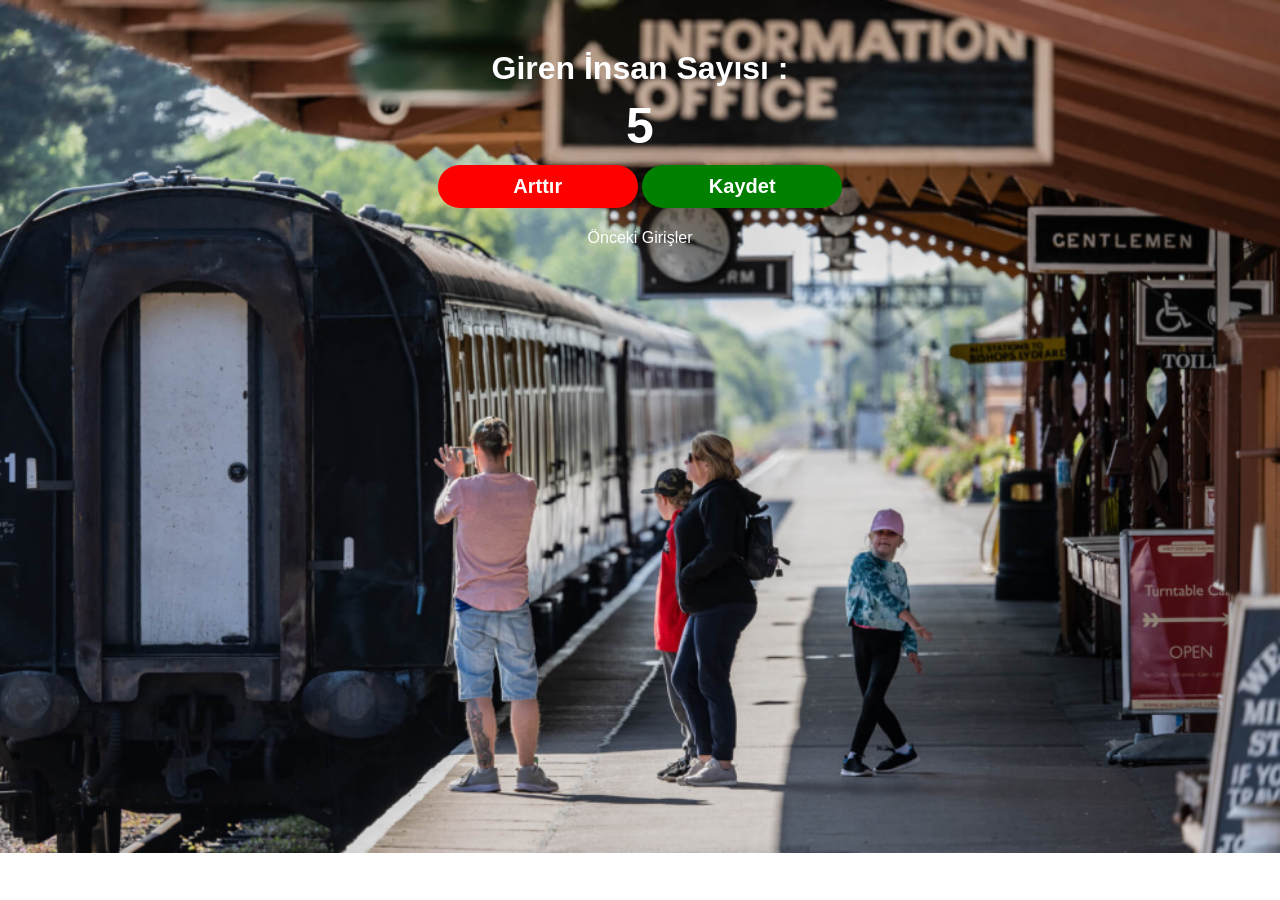
<file: Front-End Başlangıç Kursu/Javascript/index.html>
<!DOCTYPE html>
<html lang="en">

<head>
  <meta charset="UTF-8">
  <meta name="viewport" content="width=device-width, initial-scale=1.0">
  <title>Passenger Counter App</title>
  <link rel="stylesheet" href="style.css">
</head>

<body>
  <h1>Giren İnsan Sayısı :</h1>
  <h2 class="" counter id="counter-el">0</h2>
  <button onclick="increment()" id="increment-btn">Arttır</button>
  <button onclick="save()" id="save-btn">Kaydet</button>
  <p id="save-el">Önceki Girişler</p>
  <script src="index.js">
  </script>
</body>

</html>

<!--
<script></script> ile Javascript kodlarımızı yazabiliriz.
document.getElementById("counter-el") ile HTML dosyamızdaki id'si counter-el olan elementi seçtik.
document.getElementByClassName: Bu özelllik ile class seçebiliyoruz.
document.getElementByTagName: Tag adını seçer.
document.querySelector() ile hem class hem de id'ye göre seçme işlemi yapabiliriz.
-->
</file>
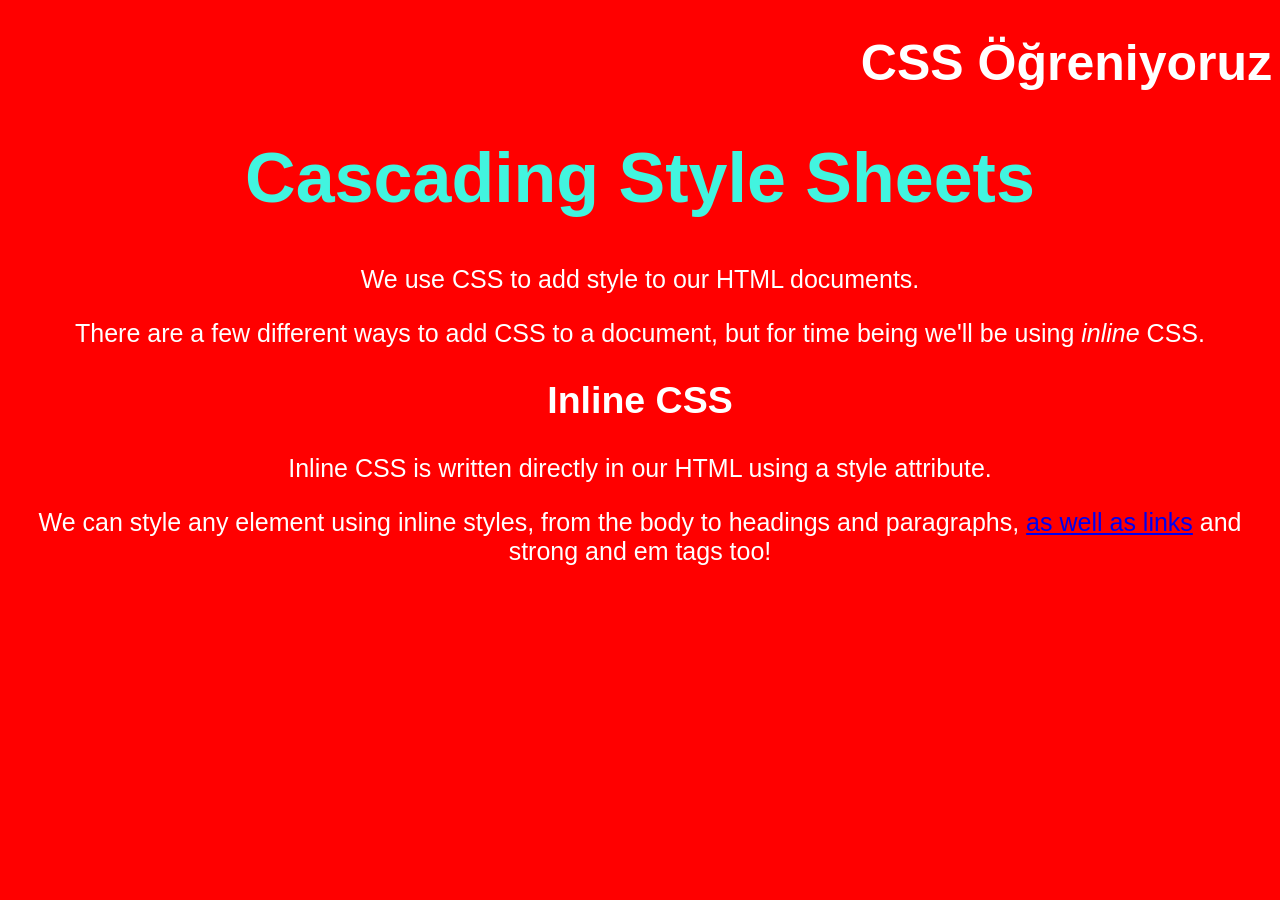
<file: Front-End Başlangıç Kursu/CSS/1. CSS Basics/index.html>
<!DOCTYPE html>
<html lang="en">

<head>
  <meta charset="UTF-8">
  <meta name="viewport" content="width=device-width, initial-scale=1.0">
  <title>Document</title>
  <link rel="stylesheet" href="style.css">
  <style>
    h1 {
      color: rgb(255, 255, 255)
    }
  </style>
</head>

<body>
  <h1 style="text-align: right;">CSS Öğreniyoruz</h1>
  <h1 style="font-size: 70px; color: #42f4df;">Cascading Style Sheets</h1>
  <p>We use CSS to add style to our HTML documents.</p>
  <p>There are a few different ways to add CSS to a document, but for time being we'll be using <em>inline</em> CSS.</p>
  <h2 style="text-align: center">Inline CSS</h2>
  <p>Inline CSS is written directly in our HTML using a style attribute.</p>
  <p>We can style any element using inline styles, from the body to headings and paragraphs, <a href=" #">as well as links</a> and strong and em tags too!</p>
</body>

</html>


<!--
CSS (Cascading Style Sheet)
CSS, web sayfalarının renkleri, yazı tipleri, boyutları, kenarlık ve arka plan gibi görsel özelliklerini kontrol etmek için kullanılır. Ayrıca öğelerin hizalanması, yatay ve dikey konumlandırma, kenar boşlukları, padding (iç boşluk), margin (kenar boşluk) gibi düzenleme işlemlerini gerçekleştirmek için de kullanılabilir.

CSS 3 şekilde tanımlanabilir.
1. Inline CSS :
HTML etiketlerinin içerisinde style özelliği kullanılarak tanımlanır.
Örneğin: <h1 style="color: red;">Başlık</h1>
2. Internal CSS :
HTML sayfasının head bölümünde <style> etiketi içerisinde tanımlanır.
Örneğin:
<head>
  <style>
    h1 {
      color: red;
    }
  </style>
3. External CSS
CSS kodları başka bir dosyada yazılır ve HTML sayfasına bağlanır.
Örneğin:
<head>
  <link rel="stylesheet" href="style.css">
</head>
CSS dosyası oluşturulurken .css uzantısı kullanılır.


CSS Syntax
CSS kodları seçici ve özelliklerden oluşur.
Seçici: HTML etiketlerini seçmek için kullanılır.
Özellik: Seçilen etiketlerin özelliklerini belirler.
Değer: Özelliklerin değerlerini belirler.
Örneğin:
h1 {
  color: red;
}
Bu kodda h1 seçici, color özelliği ve red değeri bulunmaktadır.
seçici {
  özellik: değer;
}

CSS internal, external ve inline birbirini ezme sırası :
Inline > Internal > External

-->
</file>
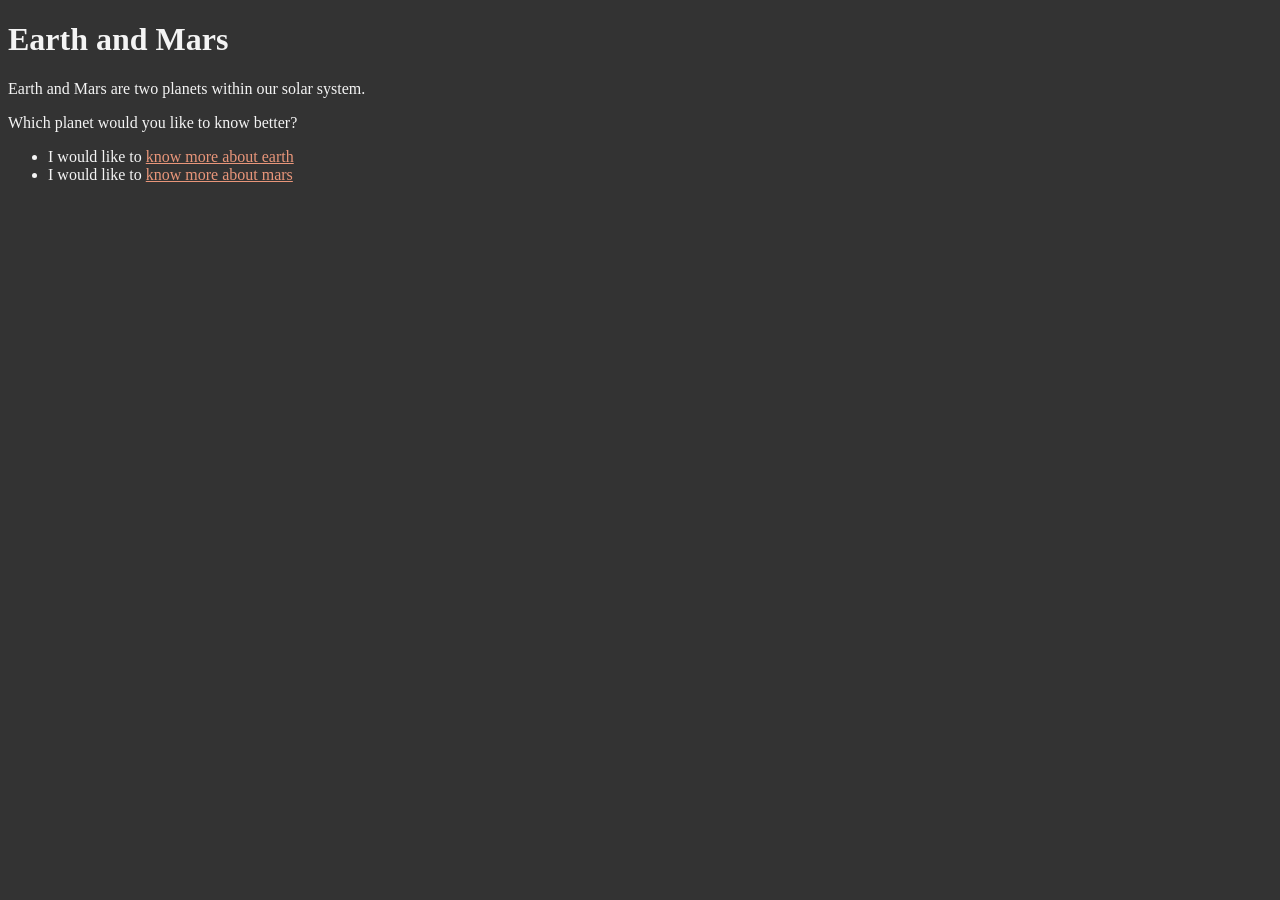
<file: Front-End Başlangıç Kursu/CSS/3.Gezegenler/index.html>
<!DOCTYPE html>
<html>

<head>
  <title>All about Earth and Mars</title>
  <link href="css/style.css" rel="stylesheet">
</head>

<body>
  <h1>Earth and Mars</h1>
  <p>Earth and Mars are two planets within our solar system.</p>
  <p>Which planet would you like to know better?</p>
  <ul>
    <li>I would like to <a href="earth.html">know more about earth</a></li>
    <li>I would like to <a href="mars.html">know more about mars</a></li>
  </ul>
</body>

</html>
</file>
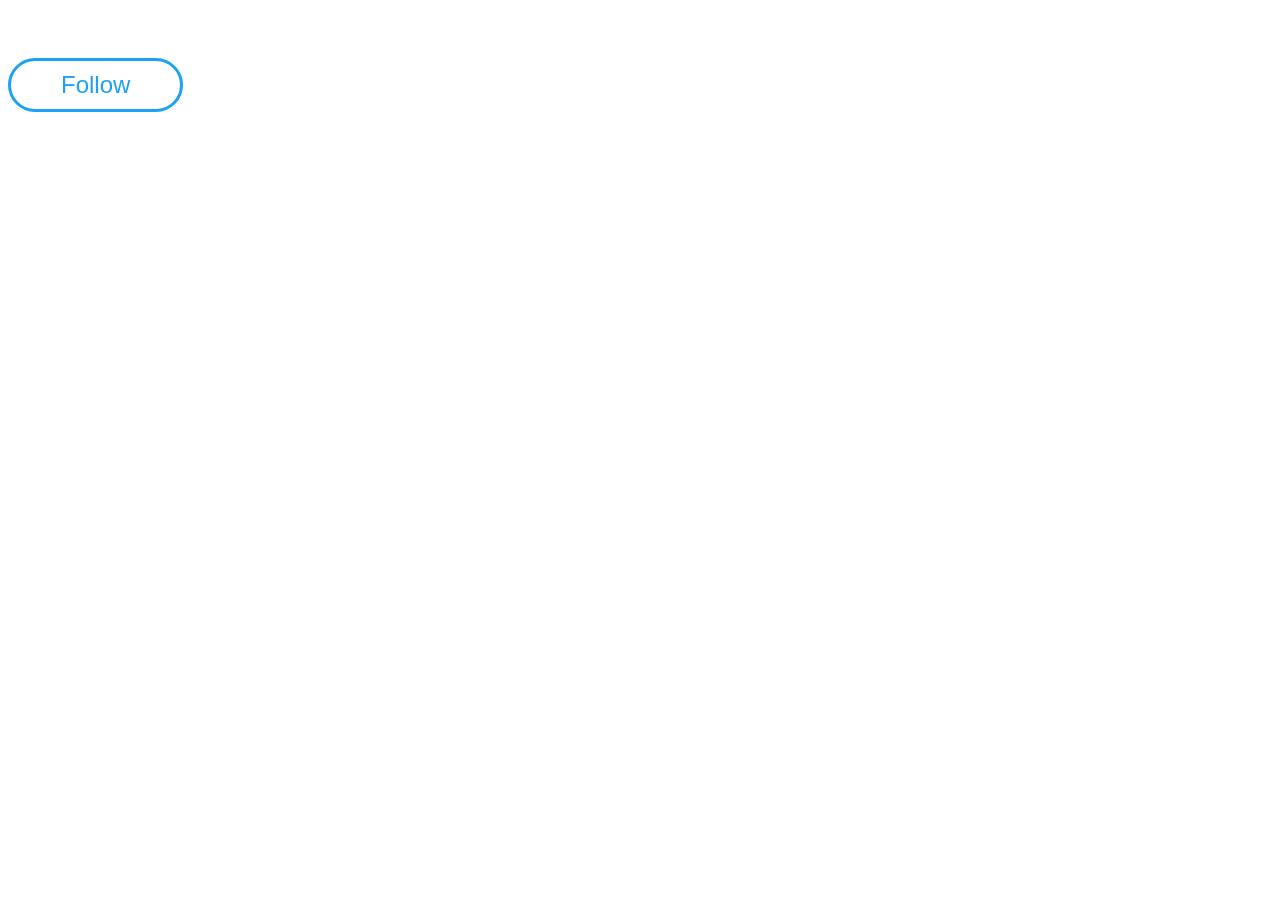
<file: Front-End Başlangıç Kursu/CSS/4.FollowButton/index.html>
<!DOCTYPE html>
<html lang="en">
<head>
  <meta charset="UTF-8">
  <meta name="viewport" content="width=device-width, initial-scale=1.0">
  <title>Document</title>
  <link rel="stylesheet" href="style.css">
</head>
<body>
  <button>
    <span>Follow</span>
  </button>
</body>
</html>
</file>
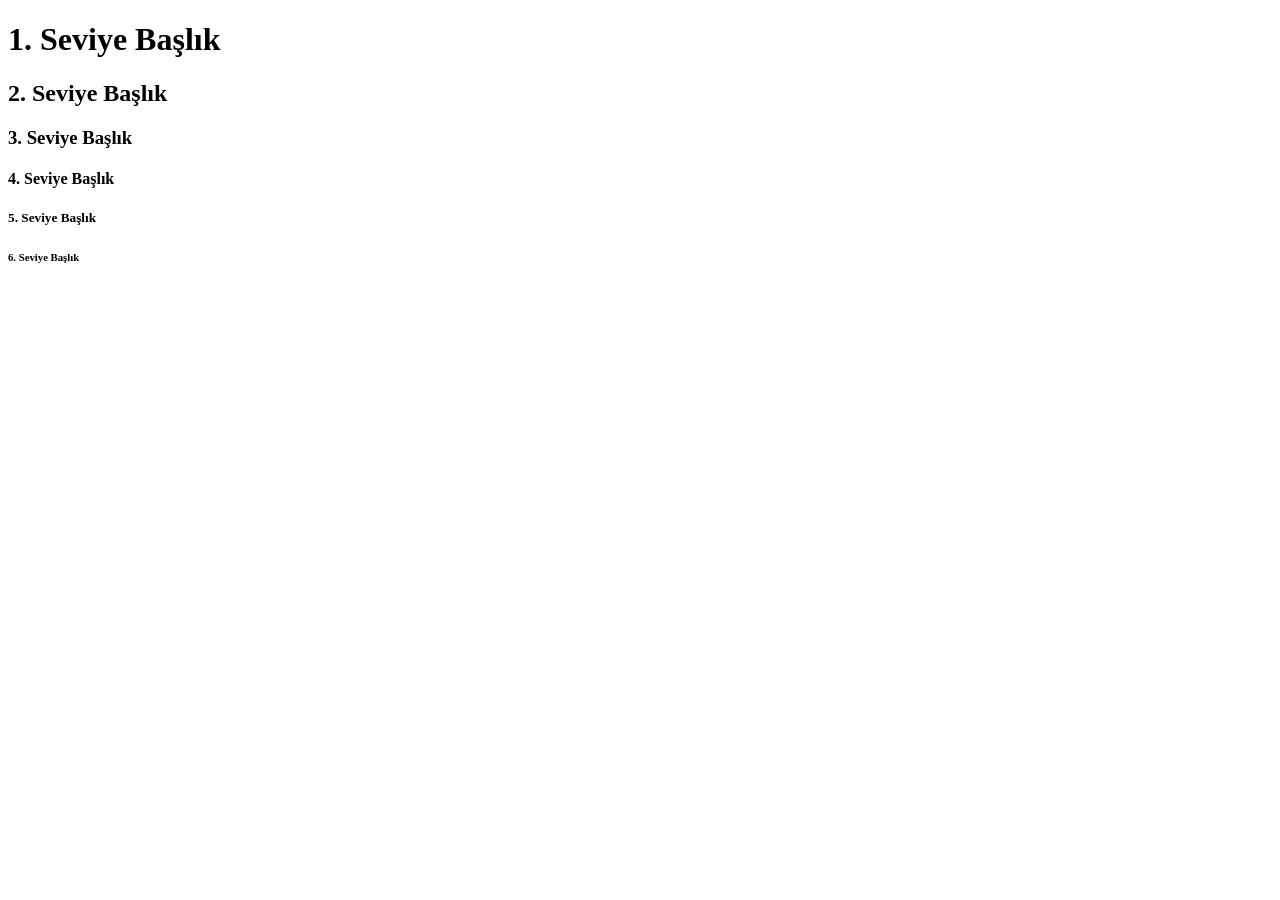
<file: Front-End Başlangıç Kursu/HTML/01.headings.html>
<!DOCTYPE html>
<html lang="tr">
  <head>
    <title>Yeni Proje</title>
  </head>
  <body>
    <h1>1. Seviye Başlık</h1>
    <h2>2. Seviye Başlık</h2>
    <h3>3. Seviye Başlık</h3>
    <h4>4. Seviye Başlık</h4>
    <h5>5. Seviye Başlık</h5>
    <h6>6. Seviye Başlık</h6>
  </body>
</html>

<!--
  <!DOCTYPE html> : HTML 5 dosyası olduğunu gösteriyor.
  ! ile HTML şablonu oluşturabiliriz..
  <html></html>: html dosyasının başlangıç ve bitiş tagleri. lang="tr" : Türkçe dilinde olduğunu belirtir.
  <head></head>: HTML dosyasının başlık bilgilerini içerir.
  <title></title>: HTML dosyasının başlığını belirtir.
  <body></body>: HTML dosyasının içeriğini belirtir.

  Başlıklar
  HTML'de başlıklar için kullandığımız etiket(tag) <h1> den başlayıp <h6> ya kadar giden etiketlerdir.
  <h1> en büyük başlıkken <h6> en küçük başlığı temsil eder.
    
  <p></p>: Paragraf etiketidir. Paragraf oluşturmak için kullanılır.

-->
</file>
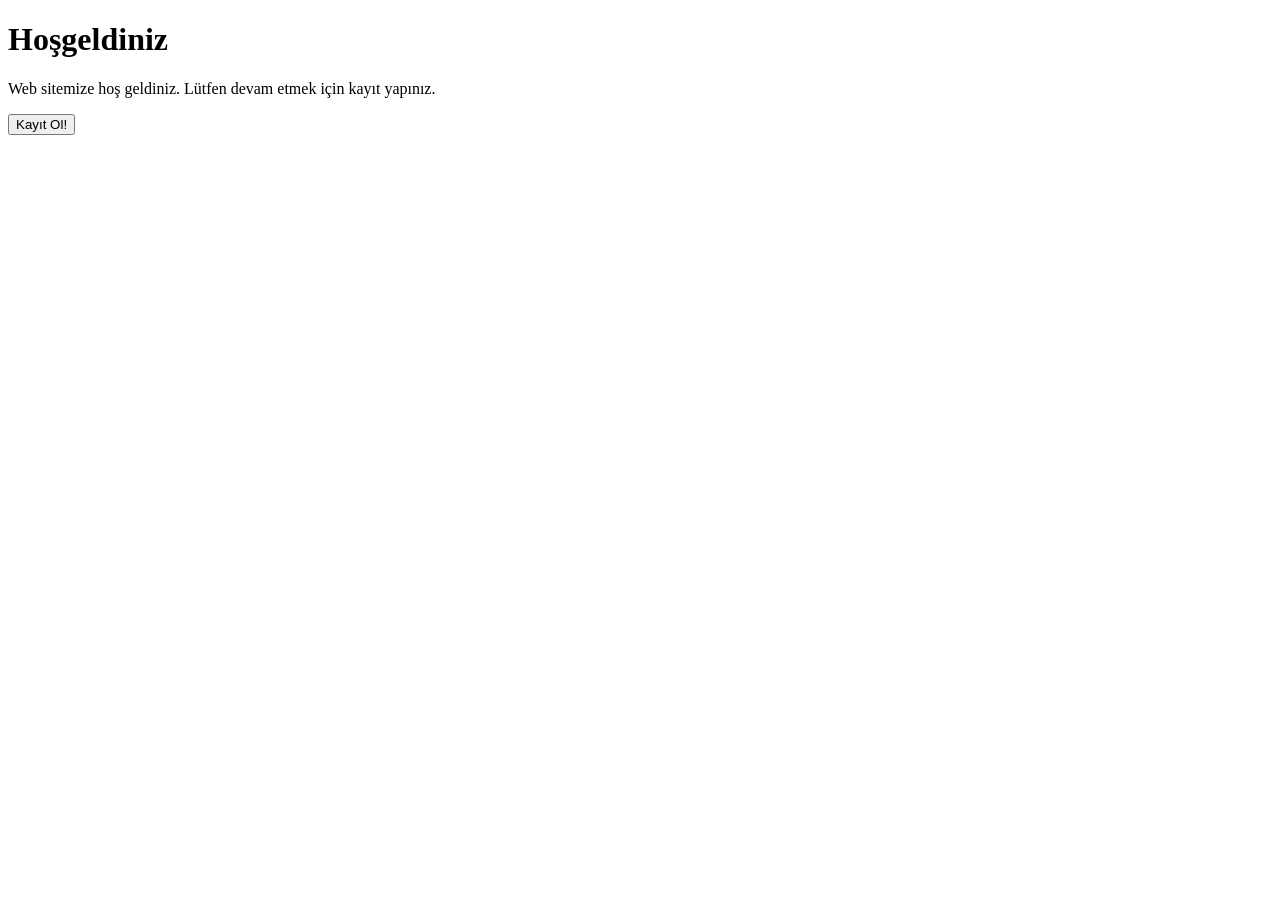
<file: Front-End Başlangıç Kursu/HTML/03.buton.html>
<!DOCTYPE html>
<html lang="en">
<head>

  <title>Buton Kullanımı</title>
</head>
<body>
    <h1>Hoşgeldiniz</h1>
    <p>Web sitemize hoş geldiniz. Lütfen devam etmek için kayıt yapınız.</p>
    <button>Kayıt Ol!</button>
</body>
</html>

<!--
  <button></button> Etiketi, tıklanabilir düğme oluşturur. Formların gönderilmesinde, ilişkili durum alanlarının çalıştırılmasında sıklıkla kullanılır.
  Öğe ile oluşturulan düğmeler, giriş öğesiyle oluşturulan düğmeler gibi işlev görür, ancak daha zengin oluşturma olanakları sunar; düğme öğesinin içine metin veya resim gibi içerik koyabilirsiniz.
-->
</file>
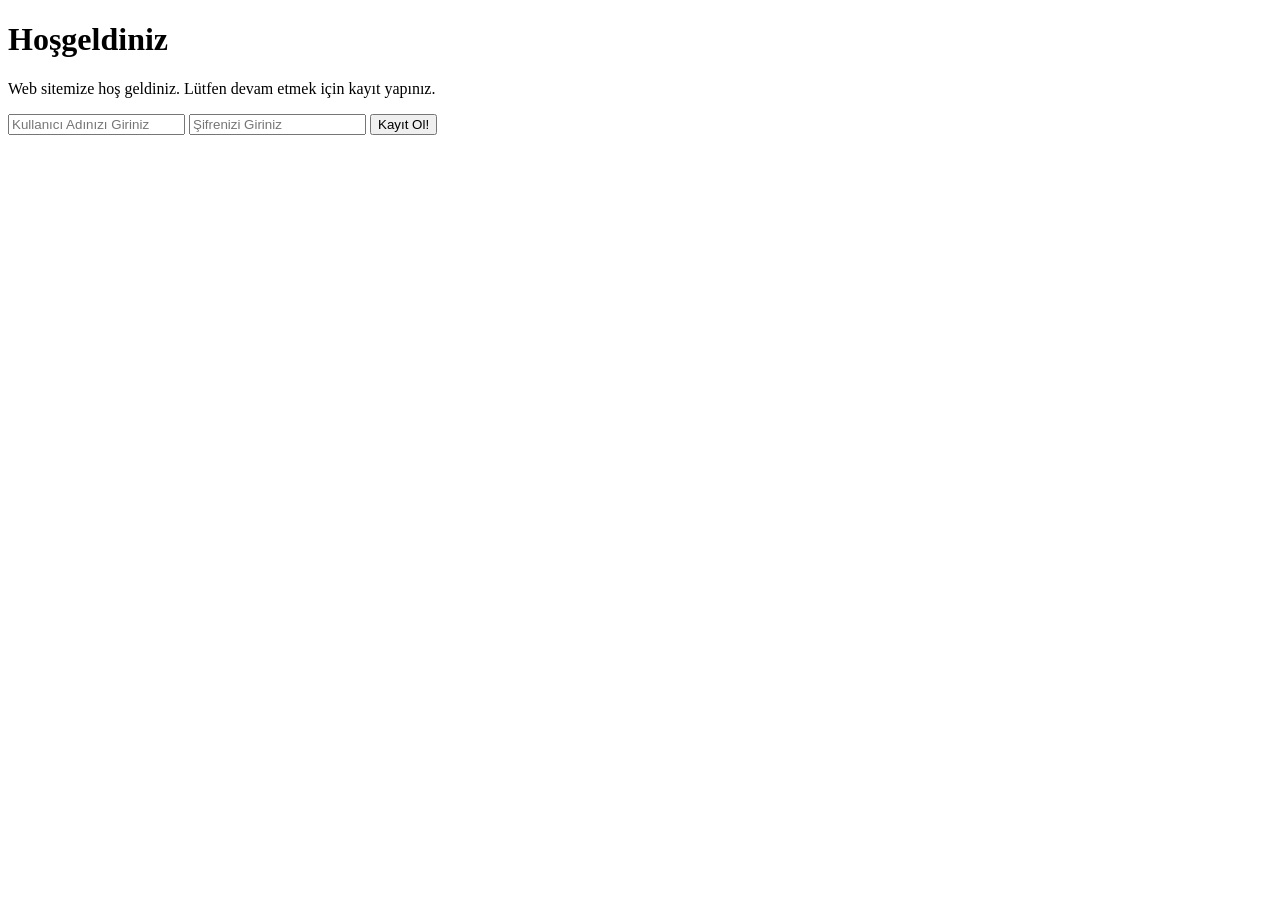
<file: Front-End Başlangıç Kursu/HTML/04.input.html>
<!DOCTYPE html>
<html lang="en">

<head>
  <meta charset="UTF-8">
  <meta name="viewport" content="width=device-width, initial-scale=1.0">
  <title>Document</title>
</head>

<body>
  <h1>Hoşgeldiniz</h1>
  <p>Web sitemize hoş geldiniz. Lütfen devam etmek için kayıt yapınız.</p>
  <input type="text" placeholder="Kullanıcı Adınızı Giriniz">
  <input type="password" placeholder="Şifrenizi Giriniz">
  <button>Kayıt Ol!</button>
</body>

</html>

<!--
  <input> Etiketi Nedir?
<input> etiketi kullanıcının veri girişi yapabileceği giriş alanı tanımlar. <input> etiketi <form> etiketi içerisinde kullanılır. Giriş alanları, type özelliğine bağlı olarak çeşitli şekillerde olabilir. Bu derste basit input tiplerini inceleyeceğiz.
-->
</file>
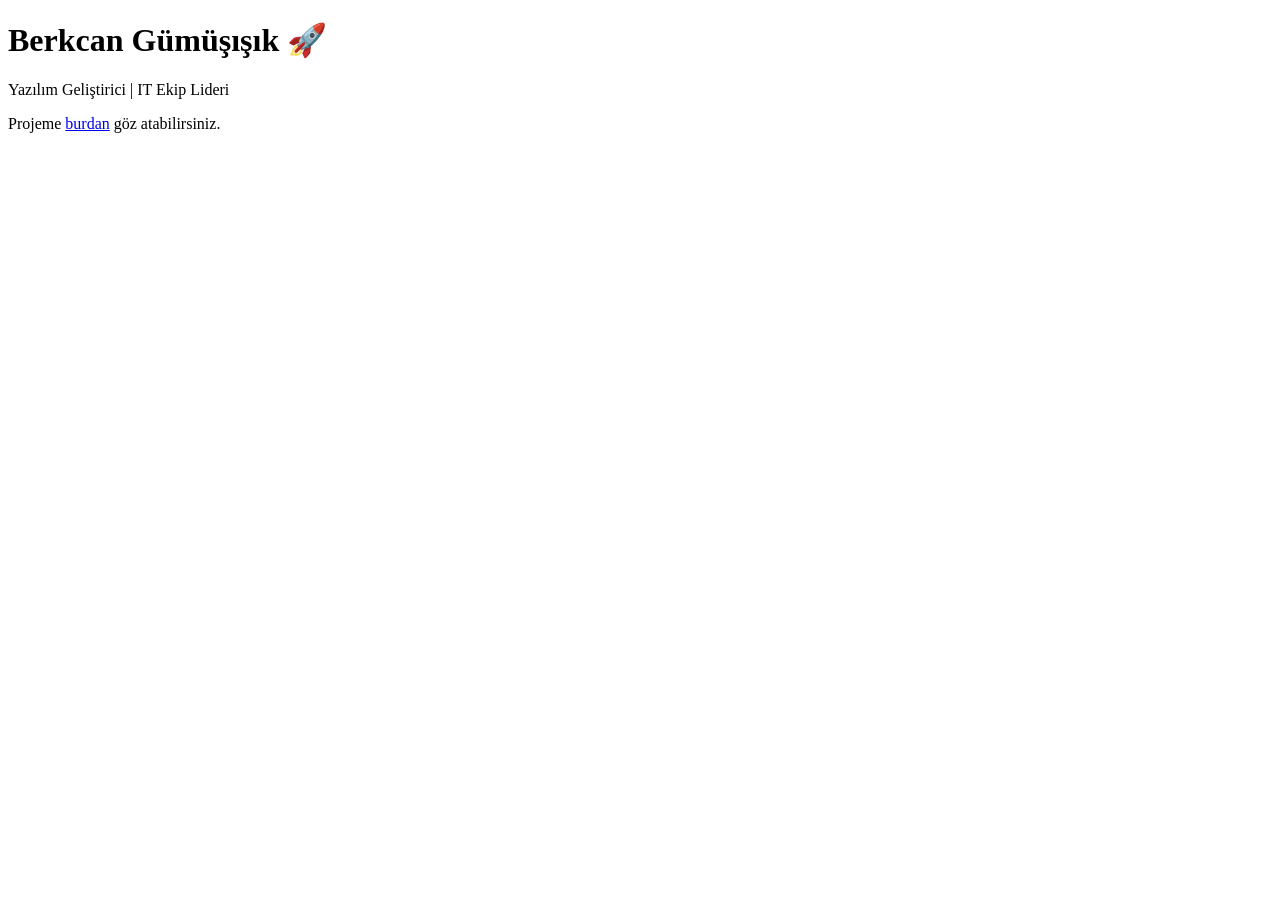
<file: Front-End Başlangıç Kursu/HTML/05.links.html>
<!DOCTYPE html>
<html lang="en">
<head>
  <meta charset="UTF-8">
  <meta name="viewport" content="width=device-width, initial-scale=1.0">
  <title>Anchor Tag</title>
</head>
<body>
  <h1>Berkcan Gümüşışık 🚀</h1>
  <p>Yazılım Geliştirici | IT Ekip Lideri</p>
  <p>Projeme <a href="06.projects.html">burdan</a> göz atabilirsiniz.</p>
</body>
</html>
</file>
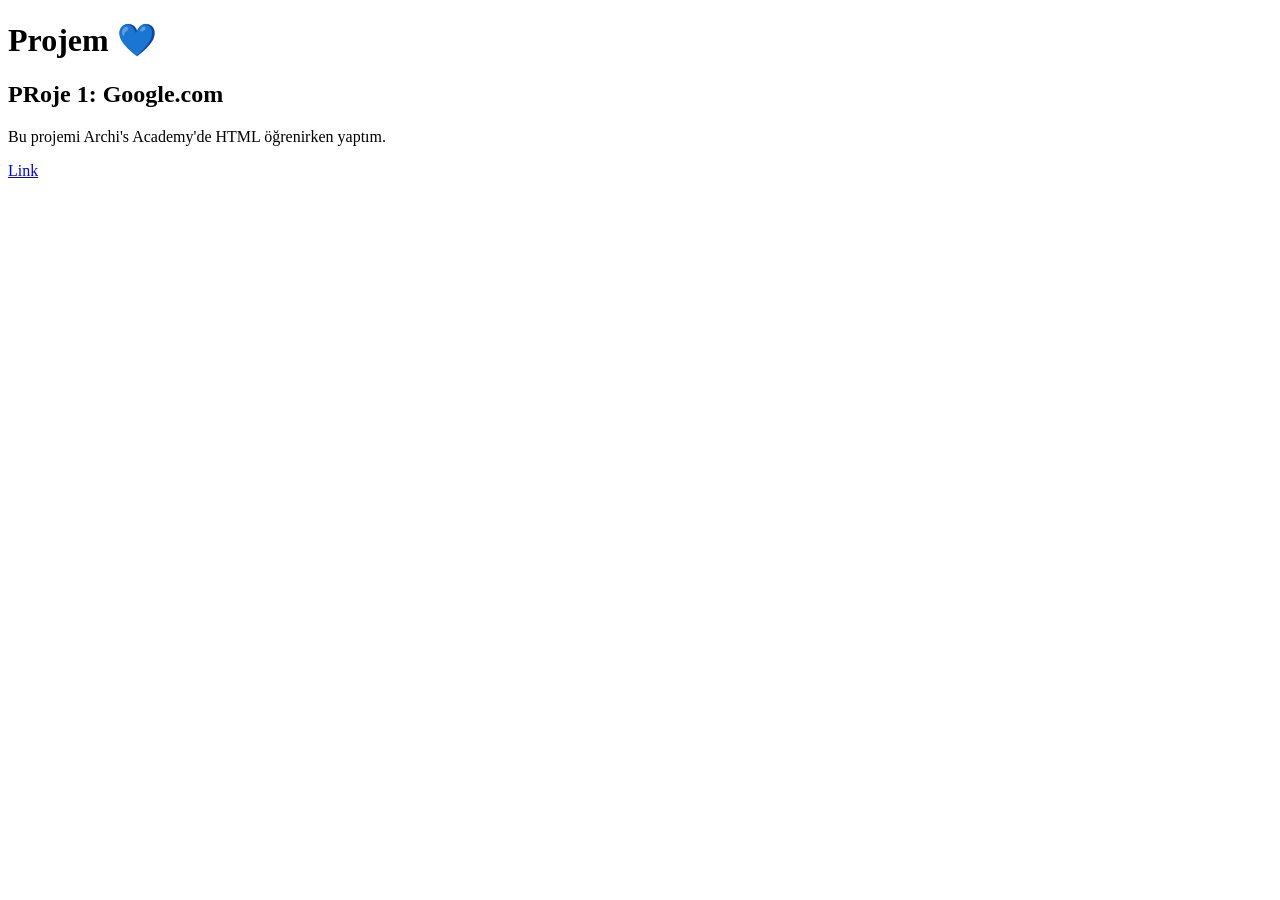
<file: Front-End Başlangıç Kursu/HTML/06.projects.html>
<!DOCTYPE html>
<html lang="en">
<head>
  <meta charset="UTF-8">
  <meta name="viewport" content="width=device-width, initial-scale=1.0">
  <title>Proje</title>
</head>
<body>
  <h1>Projem 💙</h1>
  <h2>PRoje 1: Google.com</h2>
  <p>Bu projemi Archi's Academy'de HTML öğrenirken yaptım.</p>
  <a href="https://google.com" target="_blank">Link</a>
</body>
</html>

<!--

  Anchor <a> Etiketi Nedir?
Anchor etiketi, HTML tarafından kullanılan bir etikettir ve web sayfalarında belirli bir bölüme veya hedefe doğrudan bağlantılar oluşturmak için kullanılır. Anchor etiketi, bir sayfadaki belirli bir noktaya atıfta bulunmak için kullanılan "a" etiketiyle temsil edilir.
href = Bu özellik, bağlantının hedefini belirler. Bağlantı, bir URL'ye (web sayfası, resim, video vb.) Yönlendirilebilir veya sayfanın belirli bir bölümüne bağlanabilir.
target = Bu özellik, bağlantının nasıl açılacağını belirler. Varsayılan olarak, bağlantı aynı pencerede açılır. Ancak, target özelliği "_blank" değerine ayarlandığında, bağlantı yeni bir pencerede veya sekmede açılır.

-->
</file>
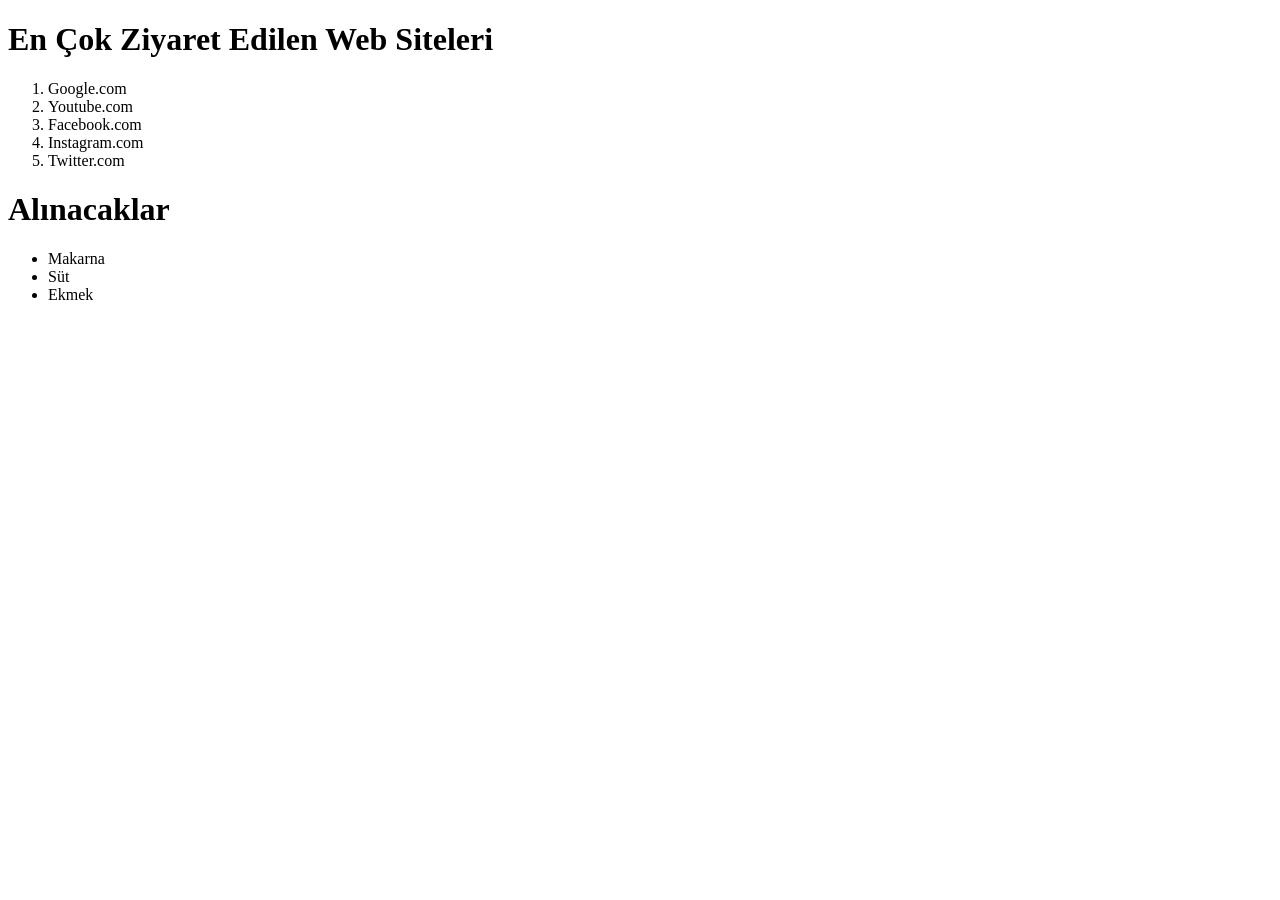
<file: Front-End Başlangıç Kursu/HTML/08.lists.html>
<!DOCTYPE html>
<html lang="en">
<head>
  <meta charset="UTF-8">
  <meta name="viewport" content="width=device-width, initial-scale=1.0">
  <title>Document</title>
</head>
<body>
  <h1>En Çok Ziyaret Edilen Web Siteleri</h1>
  <ol>
    <li>Google.com</li>
    <li>Youtube.com</li>
    <li>Facebook.com</li>
    <li>Instagram.com</li>
    <li>Twitter.com</li>
  </ol>

  <h1>Alınacaklar</h1>
  <ul>
    <li>Makarna</li>
    <li>Süt</li>
    <li>Ekmek</li>

  </ul>
</body>
</html>

<!--
  <ol> : Sıralı bir liste oluşturur. Her öğe bir numara veya işaret ile belirtilir. <li> : Liste öğelerini temsil eder. Her bir liste öğesi (\\li) etiketi ile tanımlanır.
  <ul> : Sırasız bir liste oluşturur. Her öğe bir işaret ile belirtilir. <li> : Liste öğelerini temsil eder. Her bir liste öğesi (\\li) etiketi ile tanımlanır.
-->
</file>
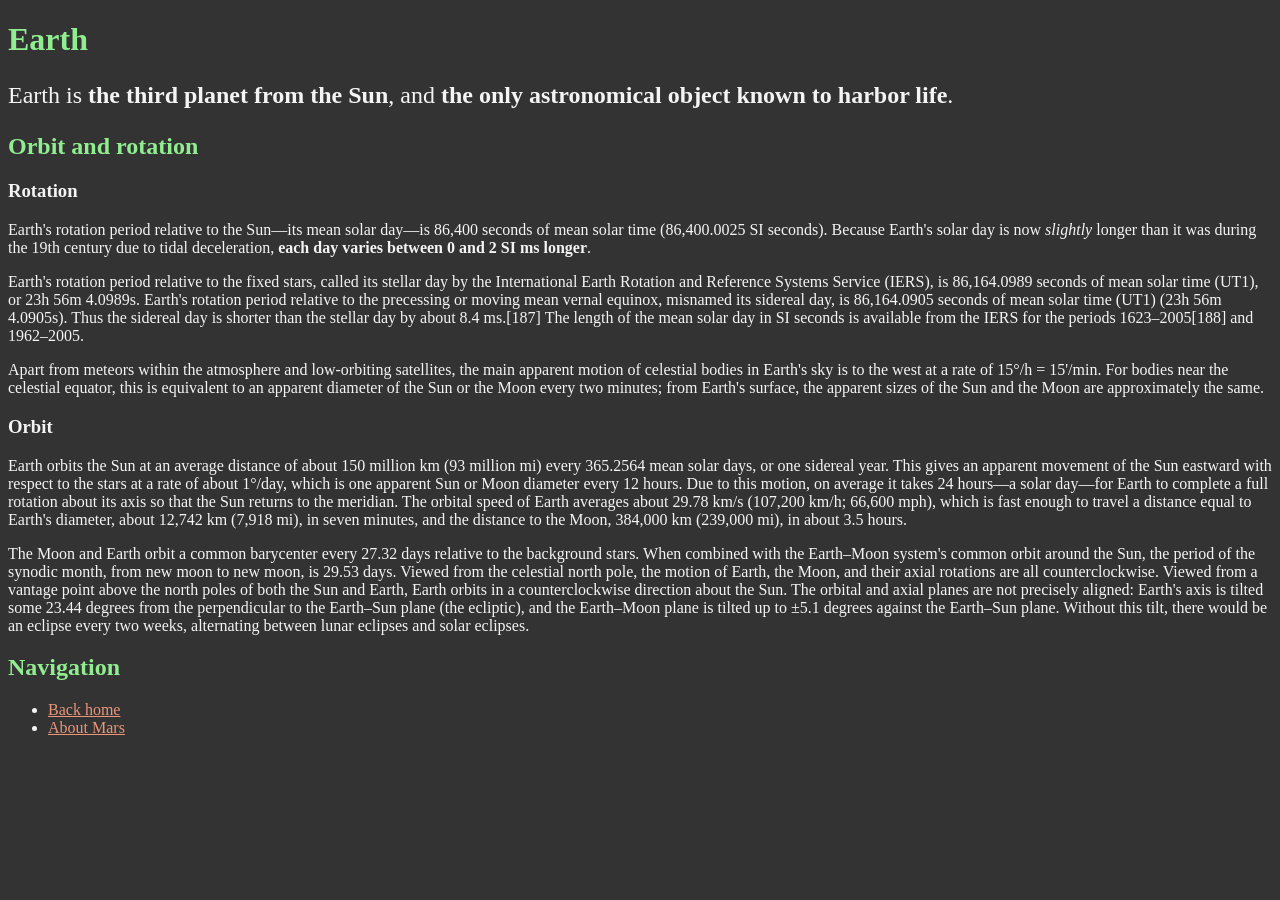
<file: Front-End Başlangıç Kursu/CSS/3.Gezegenler/earth.html>
<!DOCTYPE html>
<html>

<head>
  <title>All about Earth</title>
  <link href="css/style.css" rel="stylesheet">
</head>

<body>
  <h1 class="earth-title">Earth</h1>
  <p class="intro">Earth is <strong>the third planet from the Sun</strong>, and <strong>the only astronomical object
      known to harbor life</strong>.</p>

  <h2 class="earth-title">Orbit and rotation</h2>

  <h3>Rotation</h3>
  <p>Earth's rotation period relative to the Sun—its mean solar day—is 86,400 seconds of mean solar time (86,400.0025 SI
    seconds). Because Earth's solar day is now <em>slightly</em> longer than it was during the 19th century due to tidal
    deceleration, <strong>each day varies between 0 and 2 SI ms longer</strong>.</p>

  <p>Earth's rotation period relative to the fixed stars, called its stellar day by the International Earth Rotation and
    Reference Systems Service (IERS), is 86,164.0989 seconds of mean solar time (UT1), or 23h 56m 4.0989s. Earth's
    rotation period relative to the precessing or moving mean vernal equinox, misnamed its sidereal day, is 86,164.0905
    seconds of mean solar time (UT1) (23h 56m 4.0905s). Thus the sidereal day is shorter than the stellar day by about
    8.4 ms.[187] The length of the mean solar day in SI seconds is available from the IERS for the periods
    1623–2005[188] and 1962–2005.</p>

  <p>Apart from meteors within the atmosphere and low-orbiting satellites, the main apparent motion of celestial bodies
    in Earth's sky is to the west at a rate of 15°/h = 15'/min. For bodies near the celestial equator, this is
    equivalent to an apparent diameter of the Sun or the Moon every two minutes; from Earth's surface, the apparent
    sizes of the Sun and the Moon are approximately the same.</p>

  <h3>Orbit</h3>
  <p>Earth orbits the Sun at an average distance of about 150 million km (93 million mi) every 365.2564 mean solar days,
    or one sidereal year. This gives an apparent movement of the Sun eastward with respect to the stars at a rate of
    about 1°/day, which is one apparent Sun or Moon diameter every 12 hours. Due to this motion, on average it takes 24
    hours—a solar day—for Earth to complete a full rotation about its axis so that the Sun returns to the meridian. The
    orbital speed of Earth averages about 29.78 km/s (107,200 km/h; 66,600 mph), which is fast enough to travel a
    distance equal to Earth's diameter, about 12,742 km (7,918 mi), in seven minutes, and the distance to the Moon,
    384,000 km (239,000 mi), in about 3.5 hours.</p>

  <p>The Moon and Earth orbit a common barycenter every 27.32 days relative to the background stars. When combined with
    the Earth–Moon system's common orbit around the Sun, the period of the synodic month, from new moon to new moon, is
    29.53 days. Viewed from the celestial north pole, the motion of Earth, the Moon, and their axial rotations are all
    counterclockwise. Viewed from a vantage point above the north poles of both the Sun and Earth, Earth orbits in a
    counterclockwise direction about the Sun. The orbital and axial planes are not precisely aligned: Earth's axis is
    tilted some 23.44 degrees from the perpendicular to the Earth–Sun plane (the ecliptic), and the Earth–Moon plane is
    tilted up to ±5.1 degrees against the Earth–Sun plane. Without this tilt, there would be an eclipse every two weeks,
    alternating between lunar eclipses and solar eclipses.</p>

  <h2 class="earth-title">Navigation</h2>
  <ul>
    <li><a href="index.html">Back home</a></li>
    <li><a href="mars.html">About Mars</a></li>
  </ul>

</body>

</html>
</file>
<file: Front-End Başlangıç Kursu/Javascript/style.css>
body{
  background-image: url("station.jpg");
  background-size: cover;
  background-repeat: no-repeat;
  text-align: center;
  font-family: sans-serif;
  color: white;

  /*
  background-size: özellik bir arka plan resminin boyutunu belirler.
  cover özelliği: Arka plan resmi, arka plan alanını tamamen kaplayacak şekilde boyutlandırılır.

  background-repeat : no-repepat;
  no-repeat özelliği: Arka plan resmi, arka plan alanında yalnızca bir kez görüntülenir.;
  */
}

h1{
  margin-top: 50px;
  margin-bottom: 10px;
}

h2{
  font-size: 50px;
  margin-top: 0;
  margin-bottom: 10px;
}

button{
  border: none;
  padding: 10px 20px;
  font-size: 20px;
  border-radius: 30px;
  font-weight: bold;
  width: 200px;
  margin-bottom: 5px;
}

#increment-btn{
  background-color: red;
  color: white;
}

#save-btn{
  background-color: green;
  color: white;
}
</file>
<file: Front-End Başlangıç Kursu/CSS/1. CSS Basics/style.css>
body {
  background-color: red; /*background- color :arka plan rengi */
  color: white; /*color: yazı rengi */
  font-size: 25px; /*font size : yazı boyutu*/
  font-family: Arial, sans-serif; /*font-family: yazı tipi */
  text-align: center;
  /*text-align: yazıların hizalaması
  center : ortalar.
  left : sola yaslar.
  right : sağa yaslar.
  justify : yazıları düzgün bir şekilde hizalar
  */
}
</file>
<file: Front-End Başlangıç Kursu/CSS/3.Gezegenler/css/style.css>
body {
  background-color: #333;
  color: #f4f4f4;
}

a {
  color: darksalmon;
}

.intro {
  font-size: 24px;
}

.earth-title {
  color: lightgreen;
}

.mars-title {
  color: lightsalmon;
}
</file>
<file: Front-End Başlangıç Kursu/CSS/4.FollowButton/style.css>
button {
  background-color: transparent;
  border:3px solid #1da1f2;
  border-radius: 30px;
  color: #1da1f2;
  padding: 10px 50px;
  font-size: 24px;
  cursor: pointer;
  align-items: center;
  justify-content: center;
  margin-top: 50px;

}
</file>
